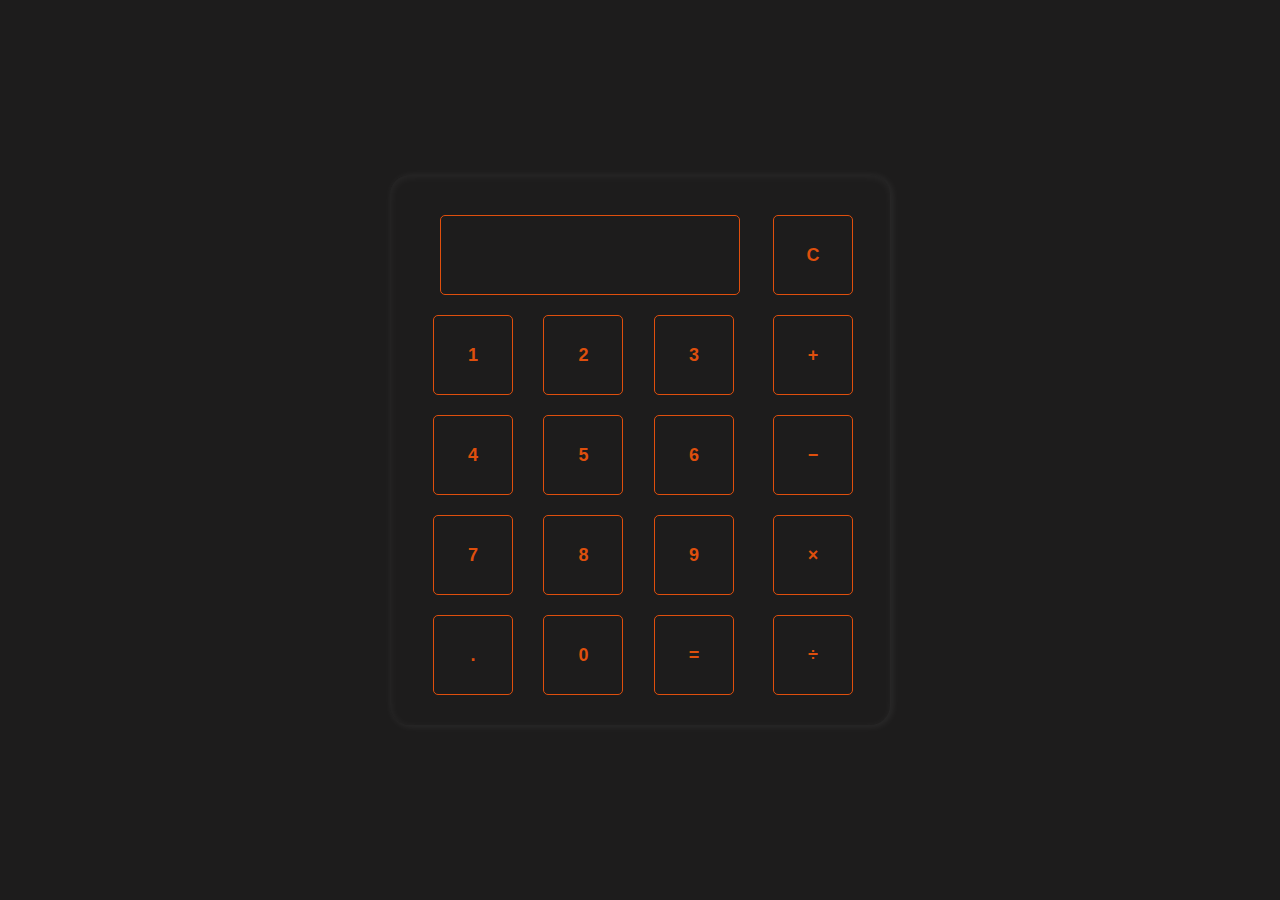
<file: index.html>
<!DOCTYPE html>
<html lang="en">
<head>
    <meta charset="UTF-8">
    <meta name="viewport" content="width=device-width, initial-scale=1.0">
    <title>Dark Calculator</title>
    <link rel="stylesheet" href="stylesheet.css" />
</head>
<body>
    <div class="calculator">
        <div>
            <input type="text">
            <button onClick="number1(); enable()">1</button>
            <button onClick="number2(); enable()">2</button>
            <button onClick="number3(); enable()">3</button>
            <button onClick="number4(); enable()">4</button>
            <button onClick="number5(); enable()">5</button>
            <button onClick="number6(); enable()">6</button>
            <button onClick="number7(); enable()">7</button>
            <button onClick="number8(); enable()">8</button>
            <button onClick="number9(); enable()">9</button>
            <button id="disable6" onClick="slash(); disable()">.</button>
            <button onClick="number0(); enable()">0</button>
            <button id="disable5" onClick="calculate();">=</button>
        </div>
        <div>
            <button onClick="empty()";>C</button>
            <button id="disable1" onclick="plus(); disable()">&plus;</button>
            <button id="disable2" onclick="minus(); disable()">&minus;</button>
            <button id="disable3" onclick="times(); disable()">&times;</button>
            <button id="disable4" onclick="div(); disable()">&div;</button>
        </div>
    </div>
    <script src="script.js"></script>
</body>
</html>
</file>
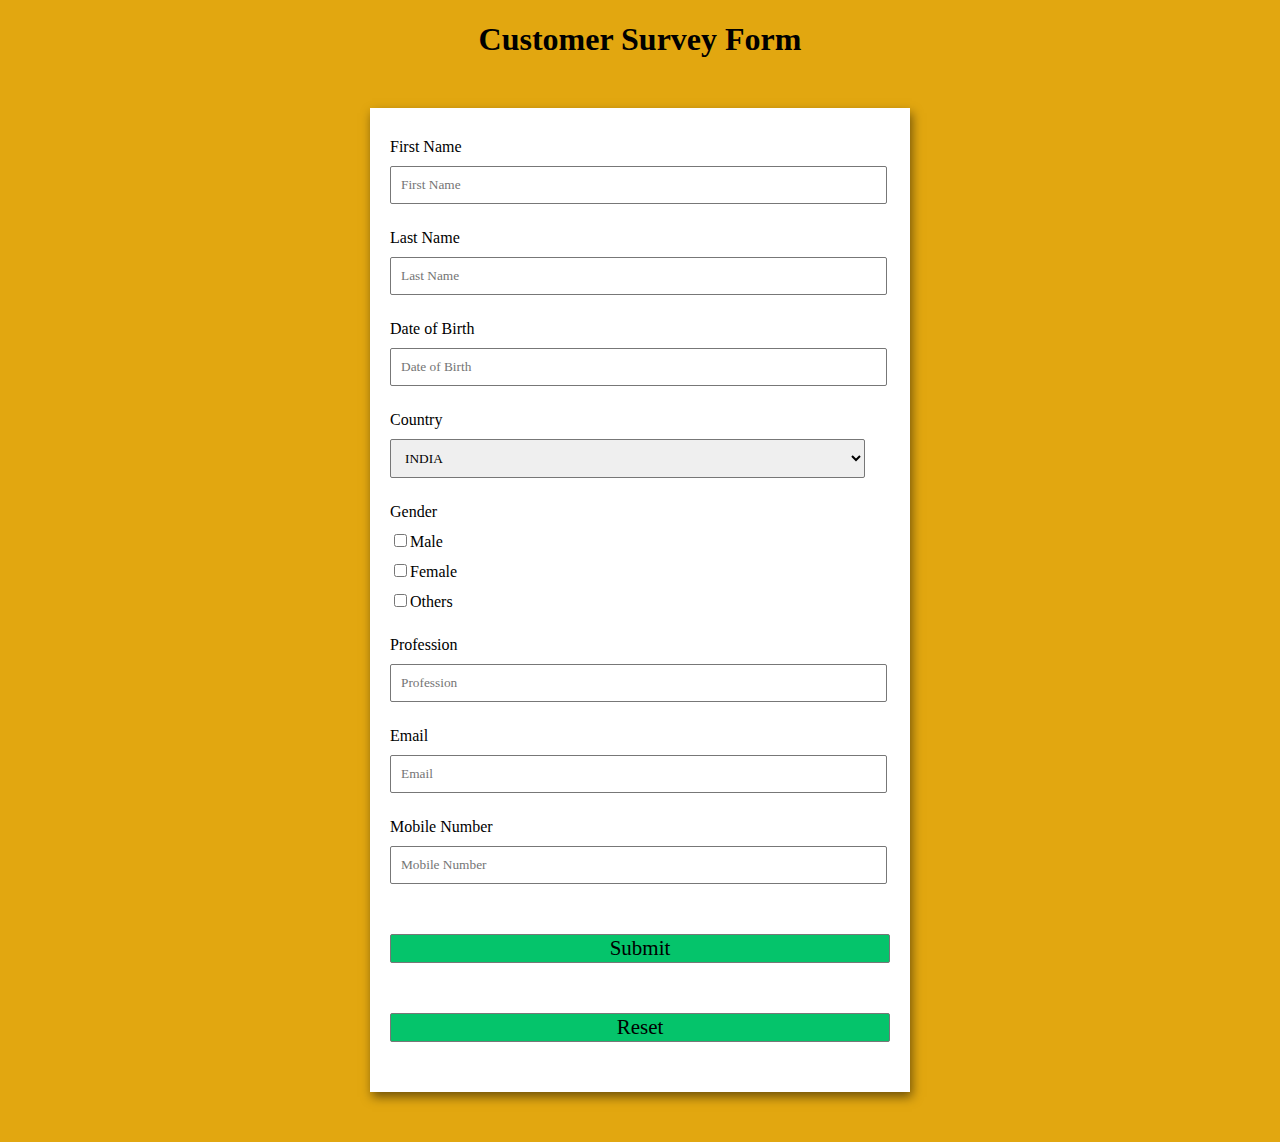
<file: surveyForm.html>
<!DOCTYPE html>
<html lang="en">
<head>
	<meta charset="UTF-8">
	<meta http-equiv="X-UA-Compatible"
		content="IE=edge">
	<meta name="viewport"
		content="width=device-width, initial-scale=1.0">
	
	<title>
		 Customer Survey Form
	</title>

	<style>

		/* Styling the Body element i.e. Color, 
		Font, Alignment */ 
		body {
			background-color: #e2a710;
			font-family: Verdana;
			text-align: center;
		}

		/* Styling the Form (Color, Padding, Shadow) */
		form {
			background-color: #fff;
			max-width: 500px;
			margin: 50px auto;
			padding: 30px 20px;
			box-shadow: 2px 5px 10px rgba(0, 0, 0, 0.5);
		}

		/* Styling form-control Class */
		.form-control {
			text-align: left;
			margin-bottom: 25px;
		}

		/* Styling form-control Label */ 
		.form-control label {
			display: block;
			margin-bottom: 10px;
		}

		/* Styling form-control input, 
		select, textarea */
		.form-control input,
		.form-control select,
		.form-control textarea {
			border: 1px solid #777;
			border-radius: 2px;
			font-family: inherit;
			padding: 10px;
			display: block;
			width: 95%;
		}

		/* Styling form-control Radio 
		button and Checkbox */
		.form-control input[type="radio"],
		.form-control input[type="checkbox"] {
			display: inline-block;
			width: auto;
		}

		/* Styling Button */
		button {
			background-color: #05c46b;
			border: 1px solid #777;
			border-radius: 2px;
			font-family: inherit;
			font-size: 21px;
			display: block;
			width: 100%;
			margin-top: 50px;
			margin-bottom: 20px;
		}
	</style>
</head>

<body>
	<h1>Customer Survey Form</h1>

	<!-- Create Form -->
	<form id="form">

		<!-- Details -->
		<div class="form-control">
			<label for="name" id="label-name">
				First Name
			</label>

			<!-- Input Type Text -->
			<input type="text"
				id="name"
				placeholder="First Name" required>
			
		</div>
		
		<div class="form-control">
			<label for="name" id="label-name">
				Last Name
			</label>

			<!-- Input Type Text -->
			<input type="text"
				id="name"
				placeholder="Last Name" required>
			
		</div>
		
		<div class="form-control">
			<label for="name" id="label-name">
				Date of Birth
			</label>

			<!-- Input Type Text -->
			<input type="text"
				id="name"
				placeholder="Date of Birth" required>
			
		</div>
		
		<div class="form-control">
			<label for="name" id="label-name">
				Country
			</label>
			
		  <select name="cars" id="cars">
		  <option value="IN">INDIA</option>
			 <option value="AF">Afghanistan</option>
    <option value="AX">Åland Islands</option>
    <option value="AL">Albania</option>
    <option value="DZ">Algeria</option>
    <option value="AS">American Samoa</option>
    <option value="AD">Andorra</option>
    <option value="AO">Angola</option>
    <option value="AI">Anguilla</option>
    <option value="AQ">Antarctica</option>
    <option value="AG">Antigua and Barbuda</option>
    <option value="AR">Argentina</option>
    <option value="AM">Armenia</option>
    <option value="AW">Aruba</option>
    <option value="AU">Australia</option>
    <option value="AT">Austria</option>
    <option value="AZ">Azerbaijan</option>
    <option value="BS">Bahamas</option>
	</select>
	</div>

		<div class="form-control">
			<label>
				Gender
			</label>

			<!-- Input Type Radio Button -->
			<label for="recommed-1">
				<input type="Checkbox"
					id="recommed-1"
					name="recommed-1">Male</input>
			</label>
			<label for="recommed-1">
				<input type="Checkbox"
					id="recommed-1"
					name="recommed-1">Female</input>
			</label>
			<label for="recommed-1">
				<input type="Checkbox"
					id="recommed-1"
					name="recommed-1">Others</input>
			</label>
		</div>
		
		<div class="form-control">
			<label for="name" id="label-name">
				Profession
			</label>

			<!-- Input Type Text -->
			<input type="text"
				id="name"
				placeholder="Profession" required>
			
		</div>
		
		
		
		<div class="form-control">
			<label for="email" id="label-name">
				Email
			</label>

			<!-- Input Type Text -->
			<input type="email"
				id="email"
				placeholder="Email" required>
			
		</div>
		
		<div class="form-control">
			<label for="name" id="label-name">
				Mobile Number
			</label>

			<!-- Input Type Text -->
			<input type="text"
				id="name"
				placeholder="Mobile Number" required>
			
		</div>
		
		<!-- Multi-line Text Input Control -->
		<button type="submit" value="submit">
			Submit
		</button>
		<!-- Multi-line Text Input Control -->
		<button type="reset" value="reset">
			Reset
		</button>
		
	</form>
	
</body>
</html>
</file>
<file: stylesheet.css>
*{
    margin: 0; padding: 0;
    border: 0; outline: 0;
    box-sizing: border-box;
    font-family: 'Montserrat', sans-serif;
}
body{
    height: 100vh;
    display: flex;
    align-items: center;
    justify-content: center;
    background: #1d1c1c;
}
.calculator{
    display: flex;
    position: relative;
    width: 500px; height: 550px;
    padding: 30px;
    background: #1d1c1c;
    border-radius: 20px;
    box-shadow: 2px 1px 8px rgba(255, 255, 255, .08), inset 1px 2px 10px rgba(255, 255, 255, .05);
}
.calculator input{
    margin: 10px 20px;
    width: 300px; height: 80px;
    line-height: 40px;
    padding-left: 20px;
    font-size: 18px;
    color: rgb(223, 79, 13);
    letter-spacing: 1px;
    background: transparent;
    border-radius: 5px;
    border: 1px solid rgb(223, 79, 13);

}
.calculator button{
    cursor: pointer;
    margin: 10px 13px;
    width: 80px; height: 80px;
    font-size: 18px;
    font-weight: bold;
    background: transparent;
    color: rgb(223, 79, 13);
    border-radius: 5px;
    border: 1px solid rgb(223, 79, 13);
    transition: all .4s;
}
.calculator button:hover{
    color: #1d1c1c;
    background: rgb(223, 79, 13);
}
</file>
